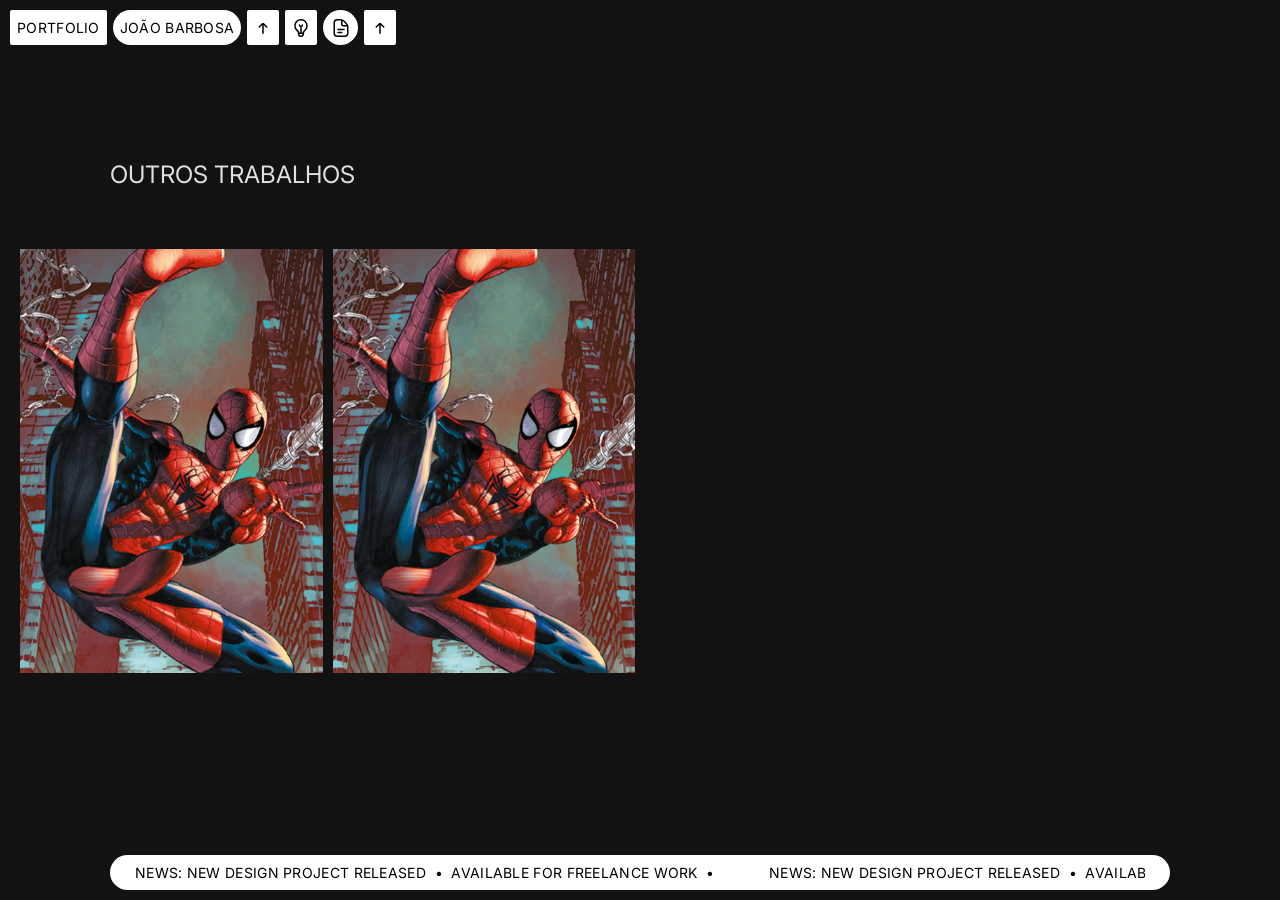
<file: other.html>
<!doctype html>
<html lang="en">
  <head>
    <meta charset="UTF-8" />
    <meta name="viewport" content="width=device-width, initial-scale=1.0" />
    <title>JP.PT</title>

    <link rel="preconnect" href="https://fonts.googleapis.com" />
    <link rel="preconnect" href="https://fonts.gstatic.com" crossorigin />
    <link
      href="https://fonts.googleapis.com/css2?family=Inter:wght@100..900&family=PT+Mono&display=swap"
      rel="stylesheet"
    />

    <link rel="icon" href="assets/icons/favicon.svg" type="image/svg+xml" />
    <link rel="stylesheet" href="styles.css" />
  </head>
  <body>
    <div class="header">
      <div class="menu">
        <div class="menu-group-links">
          <div class="menu-item" id="menu1">
            <a href="index.html">PORTFOLIO</a>
          </div>

          <div class="menu-item" id="menu-about-me">
            <a href="about.html" style="text-decoration: none; color: inherit"
              >JOÃO BARBOSA</a
            >
          </div>
        </div>

        <div class="menu-group-tools">
          <div
            class="menu-item hide-on-hover"
            id="lang-toggle"
            title="Translate PT/EN"
          >
            <img
              src="assets/icons/english.svg"
              class="nav-icon"
              alt="Translate"
            />
          </div>

          <div
            class="menu-item hide-on-hover"
            id="theme-toggle"
            title="Toggle Dark/Light Mode"
          >
            <img src="assets/icons/bulb.svg" class="nav-icon" alt="Theme" />
          </div>

          <div class="menu-item menu4 hide-on-hover" title="CV">
            <a
              href="assets/CV_PT.pdf"
              target="_blank"
              rel="noopener noreferrer"
            >
              <img src="assets/icons/document.svg" class="nav-icon" alt="CV" />
            </a>
          </div>

          <div
            class="menu-item hide-on-hover"
            id="btn-upward"
            title="Go to Top"
          >
            <img src="assets/icons/up_arrow.svg" class="nav-icon" alt="Up" />
          </div>
        </div>
      </div>
    </div>

    <div class="submenu" id="submenu1">
      <a href="oficinal.html" class="submenu-box">OFICINAL</a>
      <a href="ligatures_2026.html" class="submenu-box">LSS_2026</a>
      <a href="type.html" class="submenu-box">TYPE</a>
      <a href="project4.html" class="submenu-box">3D MODELING</a>
      <a href="project5.html" class="submenu-box">PHOTOS</a>
      <a href="project6.html" class="submenu-box">VIDEOS</a>
      <a href="project7.html" class="submenu-box">INFOGRAPHS</a>
      <a href="other.html" class="submenu-box">OTHER</a>
    </div>

    <main class="main-container" style="padding-top: 120px">
      <section class="about-section">
        <h2 data-en="Other Work" data-pt="Outros Trabalhos">Other Work</h2>
      </section>

      <div class="posters-grid">
        <div class="poster-item">
          <div class="poster-media">
            <img src="assets/posters/placeholder_poster.jpg" alt="Poster 1" />
          </div>
          <div class="poster-text">
            <p
              data-en="Experimental Typography Poster"
              data-pt="Cartaz de Tipografia Experimental"
            >
              Experimental Typography Poster
            </p>
          </div>
        </div>

        <div class="poster-item">
          <div class="poster-media">
            <img src="assets/posters/placeholder_poster.jpg" alt="Poster 2" />
          </div>
          <div class="poster-text">
            <p
              data-en="Motion Graphics Study"
              data-pt="Estudo de Motion Graphics"
            >
              Motion Graphics Study
            </p>
          </div>
        </div>
      </div>
    </main>

    <footer class="fixed-footer-marquee">
      <div class="marquee-track">
        <div class="marquee-content">
          <span
            >News: New Design Project Released &nbsp;•&nbsp; Available for
            freelance work &nbsp;•&nbsp;</span
          >
          <span
            >News: New Design Project Released &nbsp;•&nbsp; Available for
            freelance work &nbsp;•&nbsp;</span
          >
        </div>
      </div>
    </footer>

    <script src="script.js"></script>
  </body>
</html>
</file>
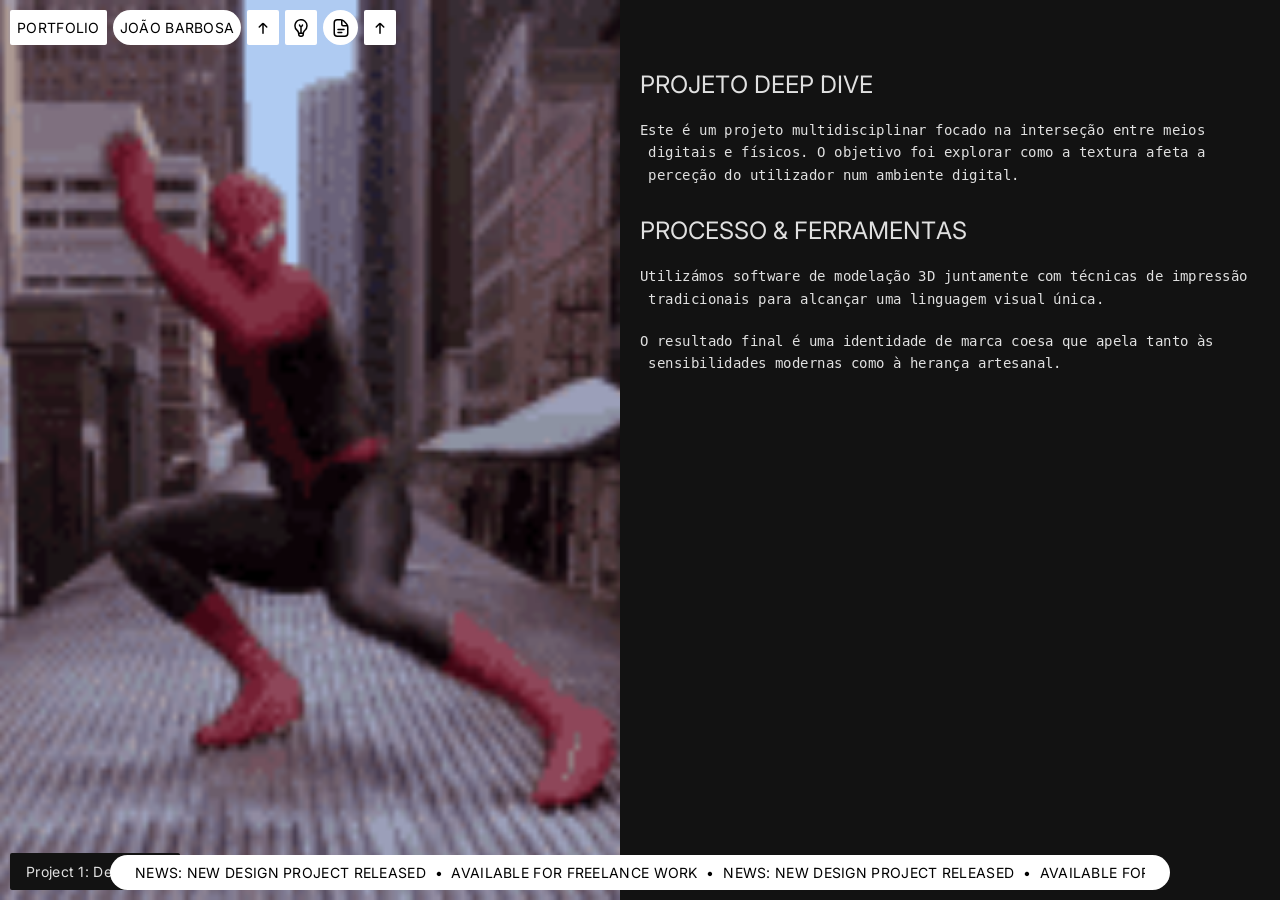
<file: project2.html>
<!doctype html>
<html lang="en">
  <head>
    <meta charset="UTF-8" />
    <meta name="viewport" content="width=device-width, initial-scale=1.0" />
    <title>JP.PT</title>

    <link rel="preconnect" href="https://fonts.googleapis.com" />
    <link rel="preconnect" href="https://fonts.gstatic.com" crossorigin />
    <link
      href="https://fonts.googleapis.com/css2?family=Inter:wght@100..900&family=PT+Mono&display=swap"
      rel="stylesheet"
    />

    <link rel="icon" href="assets/icons/favicon.svg" type="image/svg+xml" />
    <link rel="stylesheet" href="styles.css" />
  </head>
  <body>
    <div class="header">
      <div class="menu">
        <div class="menu-group-links">
          <div class="menu-item" id="menu1">
            <a href="index.html">PORTFOLIO</a>
          </div>

          <div class="menu-item" id="menu-about-me">
            <a href="about.html" style="text-decoration: none; color: inherit"
              >JOÃO BARBOSA</a
            >
          </div>
        </div>

        <div class="menu-group-tools">
          <div
            class="menu-item hide-on-hover"
            id="lang-toggle"
            title="Translate PT/EN"
          >
            <img
              src="assets/icons/english.svg"
              class="nav-icon"
              alt="Translate"
            />
          </div>

          <div
            class="menu-item hide-on-hover"
            id="theme-toggle"
            title="Toggle Dark/Light Mode"
          >
            <img src="assets/icons/bulb.svg" class="nav-icon" alt="Theme" />
          </div>

          <div class="menu-item menu4 hide-on-hover" title="CV">
            <a
              href="assets/CV_PT.pdf"
              target="_blank"
              rel="noopener noreferrer"
            >
              <img src="assets/icons/document.svg" class="nav-icon" alt="CV" />
            </a>
          </div>

          <div
            class="menu-item hide-on-hover"
            id="btn-upward"
            title="Go to Top"
          >
            <img src="assets/icons/up_arrow.svg" class="nav-icon" alt="Up" />
          </div>
        </div>
      </div>
    </div>

    <div class="submenu" id="submenu1">
      <a href="oficinal.html" class="submenu-box">OFICINAL</a>
      <a href="ligatures_2026.html" class="submenu-box">LSS_2026</a>
      <a href="type.html" class="submenu-box">TYPE</a>
      <a href="project4.html" class="submenu-box">3D MODELING</a>
      <a href="project5.html" class="submenu-box">PHOTOS</a>
      <a href="project6.html" class="submenu-box">VIDEOS</a>
      <a href="project7.html" class="submenu-box">INFOGRAPHS</a>
      <a href="other.html" class="submenu-box">OTHER</a>
    </div>

    <div class="split-container">
      <div class="gif-section">
        <div class="floating-caption caption-proj">Project 1: Deep Dive</div>
        <img
          src="assets/placeholder_gif.gif"
          alt="Animated GIF"
          class="fixed-gif"
        />
      </div>
      <div class="scroll-section">
        <div class="scroll-content">
          <h1 data-en="Deep Dive Project" data-pt="Projeto Deep Dive">
            Deep Dive Project
          </h1>

          <p
            data-en="This is a multidisciplinary project focusing on the intersection of digital and physical mediums. The goal was to explore how texture affects user perception in a digital environment."
            data-pt="Este é um projeto multidisciplinar focado na interseção entre meios digitais e físicos. O objetivo foi explorar como a textura afeta a perceção do utilizador num ambiente digital."
          >
            This is a multidisciplinary project focusing on the intersection of
            digital and physical mediums. The goal was to explore how texture
            affects user perception in a digital environment.
          </p>

          <h1 data-en="Process & Tools" data-pt="Processo & Ferramentas">
            Process & Tools
          </h1>

          <p
            data-en="We utilized 3D modeling software alongside traditional printing techniques to achieve a unique visual language."
            data-pt="Utilizámos software de modelação 3D juntamente com técnicas de impressão tradicionais para alcançar uma linguagem visual única."
          >
            We utilized 3D modeling software alongside traditional printing
            techniques to achieve a unique visual language.
          </p>

          <p
            data-en="The final result is a cohesive brand identity that speaks to both modern sensibilities and craft heritage."
            data-pt="O resultado final é uma identidade de marca coesa que apela tanto às sensibilidades modernas como à herança artesanal."
          >
            The final result is a cohesive brand identity that speaks to both
            modern sensibilities and craft heritage.
          </p>
        </div>
      </div>
    </div>

    <footer class="fixed-footer-marquee half-width-footer">
      <div class="marquee-track">
        <div class="marquee-content">
          <span
            >News: New Design Project Released &nbsp;•&nbsp; Available for
            freelance work &nbsp;•&nbsp; News: New Design Project Released
            &nbsp;•&nbsp; Available for freelance work &nbsp;•&nbsp;</span
          >
          <span
            >News: New Design Project Released &nbsp;•&nbsp; Available for
            freelance work &nbsp;•&nbsp; News: New Design Project Released
            &nbsp;•&nbsp; Available for freelance work &nbsp;•&nbsp;</span
          >
        </div>
      </div>
    </footer>

    <script src="script.js"></script>
  </body>
</html>
</file>
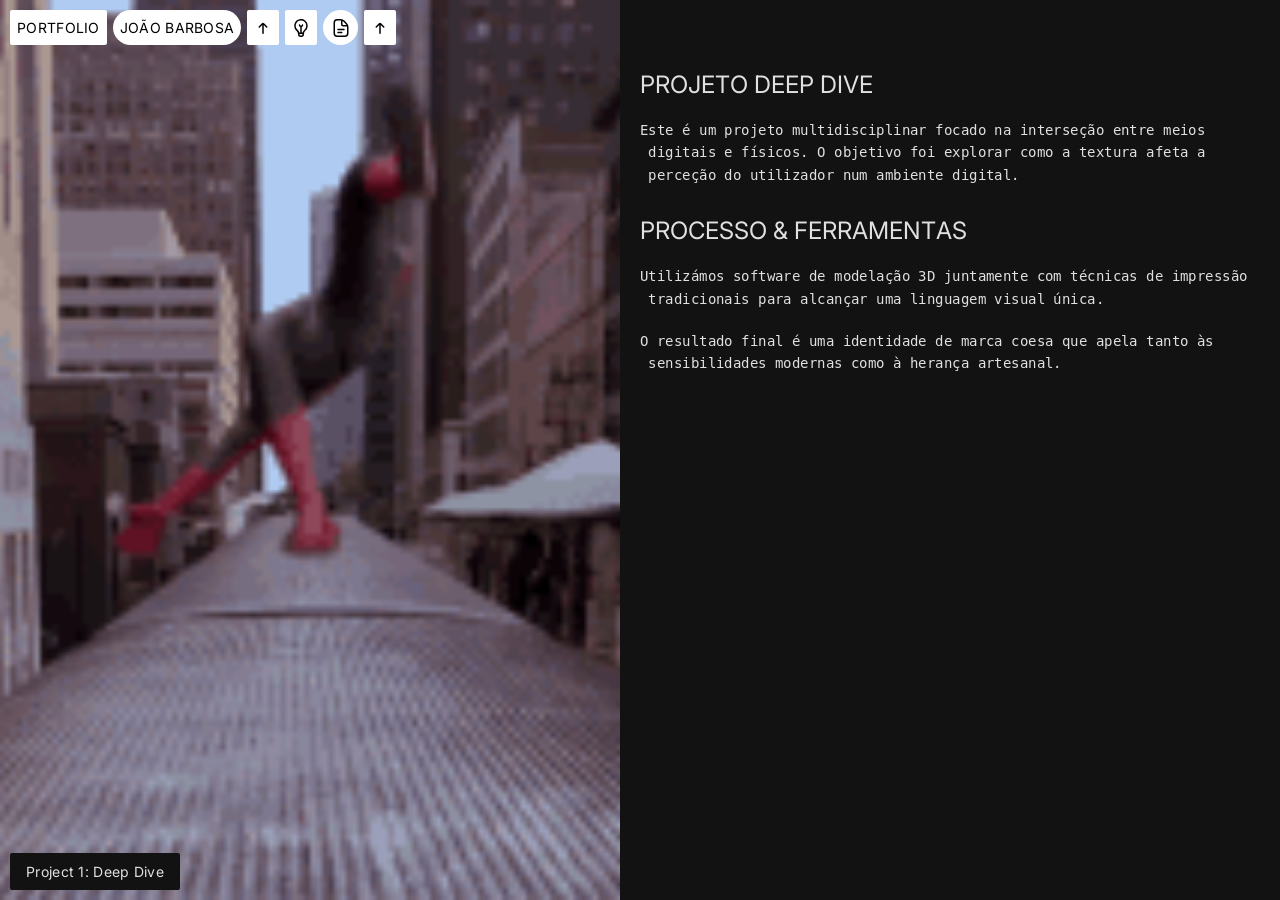
<file: project3.html>
<!doctype html>
<html lang="en">
  <head>
    <meta charset="UTF-8" />
    <meta name="viewport" content="width=device-width, initial-scale=1.0" />
    <title>JP.PT</title>

    <link rel="preconnect" href="https://fonts.googleapis.com" />
    <link rel="preconnect" href="https://fonts.gstatic.com" crossorigin />
    <link
      href="https://fonts.googleapis.com/css2?family=Inter:wght@100..900&family=PT+Mono&display=swap"
      rel="stylesheet"
    />

    <link rel="icon" href="assets/icons/favicon.svg" type="image/svg+xml" />
    <link rel="stylesheet" href="styles.css" />
  </head>
  <body>
    <div class="header">
      <div class="menu">
        <div class="menu-group-links">
          <div class="menu-item" id="menu1">
            <a href="index.html">PORTFOLIO</a>
          </div>

          <div class="menu-item" id="menu-about-me">
            <a href="about.html" style="text-decoration: none; color: inherit"
              >JOÃO BARBOSA</a
            >
          </div>
        </div>

        <div class="menu-group-tools">
          <div
            class="menu-item hide-on-hover"
            id="lang-toggle"
            title="Translate PT/EN"
          >
            <img
              src="assets/icons/english.svg"
              class="nav-icon"
              alt="Translate"
            />
          </div>

          <div
            class="menu-item hide-on-hover"
            id="theme-toggle"
            title="Toggle Dark/Light Mode"
          >
            <img src="assets/icons/bulb.svg" class="nav-icon" alt="Theme" />
          </div>

          <div class="menu-item menu4 hide-on-hover" title="CV">
            <a
              href="assets/CV_PT.pdf"
              target="_blank"
              rel="noopener noreferrer"
            >
              <img src="assets/icons/document.svg" class="nav-icon" alt="CV" />
            </a>
          </div>

          <div
            class="menu-item hide-on-hover"
            id="btn-upward"
            title="Go to Top"
          >
            <img src="assets/icons/up_arrow.svg" class="nav-icon" alt="Up" />
          </div>
        </div>
      </div>
    </div>

    <div class="submenu" id="submenu1">
      <a href="oficinal.html" class="submenu-box">OFICINAL</a>
      <a href="ligatures_2026.html" class="submenu-box">LSS_2026</a>
      <a href="type.html" class="submenu-box">TYPE</a>
      <a href="project4.html" class="submenu-box">3D MODELING</a>
      <a href="project5.html" class="submenu-box">PHOTOS</a>
      <a href="project6.html" class="submenu-box">VIDEOS</a>
      <a href="project7.html" class="submenu-box">INFOGRAPHS</a>
      <a href="other.html" class="submenu-box">OTHER</a>
    </div>

    <div class="split-container">
      <div class="gif-section">
        <div class="floating-caption caption-proj">Project 1: Deep Dive</div>
        <img
          src="assets/placeholder_gif.gif"
          alt="Animated GIF"
          class="fixed-gif"
        />
      </div>
      <div class="scroll-section">
        <div class="scroll-content">
          <h1 data-en="Deep Dive Project" data-pt="Projeto Deep Dive">
            Deep Dive Project
          </h1>

          <p
            data-en="This is a multidisciplinary project focusing on the intersection of digital and physical mediums. The goal was to explore how texture affects user perception in a digital environment."
            data-pt="Este é um projeto multidisciplinar focado na interseção entre meios digitais e físicos. O objetivo foi explorar como a textura afeta a perceção do utilizador num ambiente digital."
          >
            This is a multidisciplinary project focusing on the intersection of
            digital and physical mediums. The goal was to explore how texture
            affects user perception in a digital environment.
          </p>

          <h1 data-en="Process & Tools" data-pt="Processo & Ferramentas">
            Process & Tools
          </h1>

          <p
            data-en="We utilized 3D modeling software alongside traditional printing techniques to achieve a unique visual language."
            data-pt="Utilizámos software de modelação 3D juntamente com técnicas de impressão tradicionais para alcançar uma linguagem visual única."
          >
            We utilized 3D modeling software alongside traditional printing
            techniques to achieve a unique visual language.
          </p>

          <p
            data-en="The final result is a cohesive brand identity that speaks to both modern sensibilities and craft heritage."
            data-pt="O resultado final é uma identidade de marca coesa que apela tanto às sensibilidades modernas como à herança artesanal."
          >
            The final result is a cohesive brand identity that speaks to both
            modern sensibilities and craft heritage.
          </p>
        </div>
      </div>
    </div>

    <script src="script.js"></script>
  </body>
</html>
</file>
<file: styles.css>
/* =========================================
   1. FONT DEFINITIONS (LOWERCASE PATHS)
   ========================================= */

/* Greg */
@font-face {
  font-family: "Greg Variable";
  /* Ensure these match your actual lowercase files exactly */
  src:
    url("assets/fonts/greg.woff2") format("woff2"),
    url("assets/fonts/greg.ttf") format("truetype");
  font-weight: 400 800;
  font-style: normal;
}

/* Viariavel */
@font-face {
  font-family: "Viariavel Variable";
  src:
    url("assets/fonts/viariavel.woff2") format("woff2"),
    url("assets/fonts/viariavel.ttf") format("truetype");
  font-weight: 100 900;
  font-style: normal;
}

/* Recreation */
@font-face {
  font-family: "Recreation Variable";
  src:
    url("assets/fonts/recreation.woff2") format("woff2"),
    url("assets/fonts/recreation.ttf") format("truetype");
  font-weight: 100 900;
  font-style: normal;
}

/* =========================================
   2. FONT ASSIGNMENT CLASSES
   ========================================= */
.font-greg {
  font-family: "Greg Variable", sans-serif !important;
}

.font-viariavel {
  font-family: "Viariavel Variable", sans-serif !important;
}

.font-recreation {
  font-family: "Recreation Variable", sans-serif !important;
}

/* =========================================
   VARIAVEIS DE COR (Dark/Light Mode)
   ========================================= */
:root {
  --bg-color: #ffffff;
  --text-color: #000000;

  /* Menu / Nav */
  --menu-bg: #000000;
  --menu-text: #ffffff;
  --menu-hover-bg: #000000;
  --menu-hover-text: #ff00bf;

  /* Footer / Marquee */
  --footer-bg: #000000;
  --footer-text: #ffffff;

  /* Legenda do GIF (Caption) */
  --caption-bg: #ffd700;
  --caption-text: #000000;

  /* Outros */
  --badge-bg: #e0e0e0;
  --badge-text: #000;
  --overlay-text: #fff;
  --submenu-bg: #262626;
  --submenu-text: #fff;
  --submenu-hover-bg: #000000;
  --submenu-hover-text: #ff00bf;

  /* Espaçamento e Tamanho */
  --menu-padding: 5px 7px;
  --cv-badge-size: 35px;
  --menu-height: 35px;

  /* Cores das Tags (Index) */
  --color-tag-main: #4100f5;
  --color-tag-1: #00ff00;
  --color-tag-2: #64686a;

  --icon-filter: invert(1);
  --icon-hover-filter: invert(13%) sepia(94%) saturate(5372%) hue-rotate(313deg)
    brightness(92%) contrast(116%);
}

[data-theme="dark"] {
  --bg-color: #121212;
  --text-color: #e0e0e0;
  --menu-bg: #ffffff;
  --menu-text: #000000;
  --menu-hover-bg: #0000ff;
  --menu-hover-text: #ffffff;
  --footer-bg: #ffffff;
  --footer-text: #000000;
  --caption-bg: #ffd700;
  --caption-text: #000000;
  --badge-bg: #333333;
  --submenu-bg: #d0d0d0;
  --submenu-text: #121212;
  --icon-filter: invert(0);
}

/* =========================================
   PAGE-SPECIFIC COLOR OVERRIDES
   ========================================= */

/* --- OFICINAL PAGE --- */
.page-oficinal {
  --bg-color: #ff5e3a; /* The Orange */
  --text-color: #51ff00;
  --menu-bg: #ff5e3a; /* Menu becomes white to pop on orange */
  --menu-text: #51ff00;
  --footer-bg: #ff5e3a;
  --footer-text: #51ff00;
  --icon-filter: invert(0); /* Ensure icons are dark on white menu */
}

/* Dark Mode para Oficinal (Nota o espaço entre os seletores) */
[data-theme="dark"] .page-oficinal {
  --bg-color: #004d31;
  --text-color: #d4ff00;
  --menu-bg: #004d31;
  --menu-text: #d4ff00;
  --footer-bg: #004d31;
  --icon-filter: invert(0);
}

/* --- TYPE PAGE --- */
.page-type {
  --bg-color: #ff5e3a; /* The Orange */
  --text-color: #51ff00;
  --menu-bg: #ff5e3a; /* Menu becomes white to pop on orange */
  --menu-text: #51ff00;
  --footer-bg: #ff5e3a;
  --footer-text: #51ff00;
  --icon-filter: invert(0); /* Ensure icons are dark on white menu */
}

/* Dark Mode para Type */
[data-theme="dark"] .page-type {
  --bg-color: #004d31;
  --text-color: #d4ff00;
  --menu-bg: #004d31;
  --menu-text: #d4ff00;
  --footer-bg: #004d31;
  --icon-filter: invert(0);
}

.page-ligatures {
  --bg-color: #ff5e3a; /* The Orange */
  --text-color: #51ff00;
  --menu-bg: #ff5e3a; /* Menu becomes white to pop on orange */
  --menu-text: #51ff00;
  --footer-bg: #ff5e3a;
  --footer-text: #51ff00;
  --icon-filter: invert(0); /* Ensure icons are dark on white menu */
}

[data-theme="dark"] .page-ligatures {
  --bg-color: #004d31;
  --text-color: #d4ff00;
  --menu-bg: #004d31;
  --menu-text: #d4ff00;
  --footer-bg: #004d31;
  --icon-filter: invert(0);
}

/* =========================================
   1. BASE STYLES
   ========================================= */
body {
  margin: 0;
  font-family: "Inter", sans-serif;
  font-optical-sizing: auto;
  font-style: normal;

  background: var(--bg-color);
  color: var(--text-color);
  overflow-x: hidden;
}

/* Force ONLY paragraphs to use PT Mono */
p {
  font-family: "PT Mono", monospace;
  font-weight: 400;
  font-style: normal;
  white-space: normal; /* Ensure text wraps to the next line */
  text-align: left; /* No justification */
  word-break: normal; /* Prevent mid-word breaks */
}

.news-section,
.about-section,
.gif-section,
.scroll-section,
.spacer-section {
  background: var(--bg-color);
}

.about-section h2,
.about-section p {
  color: var(--text-color);
}

/* =========================================
   2. HEADER & MENU
   ========================================= */
.header {
  position: fixed;
  top: 10px;
  left: 10px;
  display: flex;
  justify-content: flex-start;
  gap: 6px;
  background: none;
  z-index: 1000;
  flex-wrap: wrap;
  width: auto;
}

.menu {
  display: flex;
  flex-wrap: wrap;
  gap: 6px;
}

.menu-item {
  background: var(--menu-bg);
  color: var(--menu-text);
  padding: var(--menu-padding);
  text-align: center;
  cursor: pointer;
  display: inline-flex;
  justify-content: center;
  align-items: center;
  border-radius: 2px;
  transition:
    background 0.2s,
    color 0.2s,
    transform 0.2s;
  font-size: 14px;
  letter-spacing: 0.3px;
  border: none;
  height: var(--menu-height);
  box-sizing: border-box;
}

#menu-about-me {
  border-radius: 50px;
}

.menu-item:hover {
  background: var(--menu-hover-bg);
  color: var(--menu-hover-text);
  transform: translateY(-1px);
}

.menu-item a {
  color: inherit;
  text-decoration: none;
  display: flex;
  align-items: center;
}

.menu-group-links,
.menu-group-tools {
  display: flex;
  gap: 6px;
  flex-wrap: wrap;
}

.nav-icon {
  width: 18px;
  height: 18px;
  filter: var(--icon-filter);
  transition: transform 0.2s;
}

.hide-on-hover {
  transition: opacity 0.3s;
}

.menu-item.menu4 {
  padding: 0;
  width: var(--cv-badge-size);
  height: var(--cv-badge-size);
  border-radius: 50%;
  display: flex;
  justify-content: center;
  align-items: center;
}
.menu-item.menu4 a {
  width: 100%;
  height: 100%;
  justify-content: center;
}

/* =========================================
   3. SUBMENU (Fixo Desktop)
   ========================================= */
.submenu {
  position: fixed;
  top: 60px;
  left: 10px;
  display: flex;
  flex-direction: row;
  flex-wrap: wrap;
  gap: 4px;
  z-index: 999;
  pointer-events: none;
  max-width: 90vw;
}

.submenu-box {
  background: var(--submenu-bg);
  color: var(--submenu-text);
  padding-left: 7px;
  padding-right: 7px;
  height: var(--menu-height);
  display: inline-flex;
  align-items: center;
  border-radius: 2px;
  text-decoration: none;
  cursor: pointer;

  /* Estado Inicial: Invisível e não clicável */
  opacity: 0;
  pointer-events: none;

  /* Transições suaves */
  transition:
    opacity 0.1s,
    background 0.2s,
    color 0.2s;
  font-size: 14px;
  white-space: nowrap;
}

.submenu-box:hover {
  background: var(--submenu-hover-bg);
  color: var(--submenu-hover-text);
}

/* =========================================
   4. INDEX & NEWS SECTION (Fixed Desktop)
   ========================================= */
.main-container {
  width: 100%;
}

.fullscreen-section {
  width: 100%;
  height: 100vh;
  min-height: 100vh;
  display: flex;
  justify-content: center;
  align-items: center;
  font-size: 2rem;
  color: white;
  position: relative;
  z-index: 20; /* ADDED: Higher than footer (30) to scroll on top */
  background-color: inherit;
  overflow: hidden;
}

.fullscreen-section img,
.fullscreen-section video {
  position: absolute;
  top: 0;
  left: 0;
  width: 100%;
  height: 100%;
  object-fit: cover;
  z-index: 1;
}

.banner-main {
  background: #ff5e3a;
}
.banner-1 {
  background: #00bfff;
}
.banner-2 {
  background: #3cb371;
}

.overlay h3 {
  margin: 0;
  font-size: 1.5rem;
  text-transform: uppercase;
}

.overlay p {
  margin: 5px 0 0;
  font-size: 1rem;
}

.grid-item .overlay p:nth-child(4) {
  display: inline-block;
  padding: 4px 12px;
  border-radius: 50px;
  font-size: 0.85rem;
  font-weight: 500;
  background-color: var(--menu-hover-bg);
  color: var(--menu-hover-text);
  margin-top: 8px;
  line-height: 1.4;
}

/* =========================================
   6. CAROUSEL SECTION - FULL ALIGNMENT FIX
   ========================================= */

.carousel-section {
  position: absolute;
  top: 0;
  left: 0;
  width: 100%;
  height: 100%;
  z-index: 2;
  background: transparent !important;
  pointer-events: none;
  display: flex;
  align-items: center; /* Centraliza verticalmente o anel 3D */
  justify-content: center;
}

/* Ajuste de posição dos botões de navegação do carrossel */
.carousel-nav-sidebar {
  position: absolute;
  /* Aumentado para 60px para limpar totalmente o topo do marquee (45px) */
  bottom: 50px !important;
  left: 50%;
  transform: translateX(-50%);
  display: flex;
  gap: 10px;
  z-index: 1100;
  pointer-events: auto;
}

/* Garante que os botões e itens continuam clicáveis */
.filter-btn,
.carousel-item,
.carousel-nav-sidebar {
  pointer-events: auto !important;
}

/* WRAPPER: Occupies the full section and centers the track */
.carousel-interaction-wrapper {
  position: absolute;
  /* Alterar de 0 para -10% ou -50px para "puxar" o carrossel para cima */
  top: 0px;
  left: 0;
  width: 100%;
  height: 100%;
  display: flex;
  justify-content: center;
  align-items: center;
  perspective: 1200px;
  pointer-events: none;
}

/* TRACK: This is the invisible 'dot' in the center that items rotate around */
.carousel-track {
  position: relative;
  width: 0;
  height: 0;
  transform-style: preserve-3d;
  will-change: transform;
}

/* CAROUSEL ITEM: Rigid container to prevent GIF from jumping */
.carousel-item {
  position: absolute;
  width: 180px;
  height: 101px; /* 16:9 Aspect Ratio */
  left: -90px; /* Offset by half width to center on track origin */
  top: -50px; /* Offset by half height to center on track origin */

  cursor: pointer;
  transform-style: flat;
  pointer-events: auto;
  will-change: transform;
  text-decoration: none;
}

/* Images: Locked inside the item container */
.carousel-item img {
  position: absolute;
  top: 0;
  left: 0;
  width: 100%;
  height: 100%;
  object-fit: cover;
  display: block;
  transition: opacity 0.3s ease;
  pointer-events: none;
}

.carousel-item .c-static {
  opacity: 1;
  z-index: 1;
}
.carousel-item .c-gif {
  opacity: 0;
  z-index: 2;
}

.carousel-item:hover .c-static {
  opacity: 0;
}
.carousel-item:hover .c-gif {
  opacity: 1;
}

@media (max-width: 900px) {
  .carousel-item {
    width: 120px;
  }
  .carousel-section {
    perspective: 800px;
  }
}

/* Container for the filter buttons */
/* No teu styles.css */
.carousel-filter-bar {
  position: absolute;
  top: auto; /* Remove a posição do topo */
  bottom: 85px; /* Coloca-os logo acima do marquee (footer) */
  left: 50%;
  transform: translateX(-50%);
  display: flex;
  gap: 6px;
  z-index: 1100;
  flex-wrap: wrap;
  justify-content: center;
  width: 90%;
}

/* Base style for the item transition */
.carousel-item {
  /* ... keep existing styles ... */
  transition: opacity 0.5s ease; /* Animate the transparency change */
}

/* When an item is NOT in the selected category */
.carousel-item.is-dimmed {
  opacity: 0.2 !important; /* High transparency (dimmed) */
  pointer-events: none; /* Optional: Disable clicks on dimmed items */
}

/* Active state for the filter buttons */
.filter-btn.active {
  background: var(--menu-hover-bg);
  color: var(--menu-hover-text);
}

/* Mobile adjustment */
@media (max-width: 900px) {
  .carousel-filter-bar {
    top: 80px; /* Lower on mobile to avoid overlap with header */
  }
}

/* =========================================
   5. PROJECT 1 SPLIT LAYOUT
   ========================================= */
.split-container {
  display: flex;
  height: 100vh;
  width: 100%;
  overflow: hidden;
}

.gif-section {
  flex: 1;
  position: relative; /* Necessário para o z-index funcionar */
  overflow: hidden;

  z-index: 40; /* CAMADA DE TOPO (40 > 30) - Tapa o rodapé */

  background: var(--bg-color); /* Garante que o fundo não é transparente */
}

.fixed-gif,
.fixed-video {
  position: sticky;
  top: 0;
  width: 100%;
  height: 100vh;
  object-fit: cover;
  display: block;
}

.scroll-section {
  flex: 1;
  overflow-y: auto;
  padding: 20px;
  z-index: 11;
  background: var(--bg-color);
  box-sizing: border-box;
}

.scroll-content {
  padding-top: 50px;
  padding-bottom: 100px;
}

.scroll-content h1 {
  font-size: 1.5rem;
  margin: 30px 0 20px 0;
  font-weight: normal;
  color: var(--text-color);
  text-transform: uppercase;
}
.scroll-content h1:first-of-type {
  margin-top: 0;
}

.scroll-content .h1-large {
  font-size: 36px;
  font-weight: 200;
  margin: 0;
}

.scroll-content p {
  font-size: 14px;
  line-height: 1.6;
  margin: 0 0 20px 0;
  color: var(--text-color);
}

/* =========================================
   6. EXTRA ELEMENTS & ABOUT
   ========================================= */
.floating-caption {
  position: absolute;
  bottom: 10px;
  left: 10px;
  padding: 10px 16px;
  border-radius: 2px;
  font-size: 14px;
  font-weight: normal;
  letter-spacing: 0.3px;
  z-index: 990;
  pointer-events: none;
}

.caption-main {
  background: var(--color-tag-main);
  color: #fff;
}
.caption-1 {
  background: var(--color-tag-1);
  color: #fff; /* <--- MUDADO: De #000 para #fff */
}
.caption-2 {
  background: var(--color-tag-2);
  color: #fff;
}

.caption-proj {
  background-color: var(--bg-color) !important; /* Forces it to match body bg */
  color: var(--text-color) !important;
}

.spacer-section {
  width: 100%;
  height: 30vh;
  position: relative;
  z-index: 5;
}

.about-header-styled {
  font-family: "Inter", sans-serif;
  font-optical-sizing: auto;
  font-style: normal;
  font-size: 36px;
  margin: 0 0 10px 0;
  display: flex;
  align-items: center;
  flex-wrap: wrap;
  gap: 12px;
  font-weight: normal;
  color: var(--text-color);
}

.about-name {
  font-weight: bold;
}

.about-badge {
  background-color: var(--badge-bg);
  color: var(--badge-text);
  width: 30px;
  height: 30px;
  border-radius: 50%;
  display: inline-flex;
  justify-content: center;
  align-items: center;
  font-size: 0.5em;
  font-weight: bold;
  vertical-align: middle;
  line-height: 1;
  padding: 0;
}

.about-location {
  font-weight: 300;
  font-size: 0.8em;
}

.about-section {
  width: 100%;
  background: var(--bg-color);
  /* Alinhamento: 110px à esquerda e à direita para bater com o marquee no desktop */
  padding: 40px 110px;
  box-sizing: border-box;
  display: flex;
  flex-direction: column;
  justify-content: center;
  align-items: flex-start;
  position: relative;
  z-index: 5;
}

.about-section h2 {
  font-size: 1.5rem;
  margin: 0 0 20px 0;
  font-weight: normal;
  color: var(--text-color);
  text-transform: uppercase;
}

.about-section p {
  max-width: 600px;
  font-size: 14px;
  line-height: 1.6;
  margin: 0;
  color: var(--text-color);
}

@media (max-width: 900px) {
  .about-section {
    /* No mobile, o marquee usa 10px, logo estas secções também devem usar */
    padding-left: 25px !important;
    padding-right: 25px !important;
  }
}

/* =========================================
   FOOTER: DINÂMICO (MOBILE VS DESKTOP)
   ========================================= */
.fixed-footer-marquee {
  position: fixed;
  bottom: 10px;

  /* MOBILE DEFAULT: Margens coladas ao nav (10px) */
  left: 10px;
  right: 10px;

  height: var(--menu-height);
  background-color: var(--footer-bg);
  color: var(--footer-text);
  border-radius: 50px;
  display: flex;
  align-items: center;
  overflow: hidden;
  padding: 0 25px;
  z-index: 1000;
  text-transform: uppercase;
}

/* DESKTOP: Encolhe para alinhar após o botão 'Portfolio' */
@media (min-width: 901px) {
  .fixed-footer-marquee {
    /* 10px (margem base) 
           + ~85px (largura estimada do botão Portfolio) 
           + 6px (gap) 
           = ~101px. 
           Ajusta o valor abaixo (110px) para bater visualmente com o teu design.
        */
    left: 110px;
    right: 110px;
  }
}

/* MANTÉM O RESTO IGUAL */
.marquee-track {
  display: flex;
  width: 100%;
  overflow: hidden;
}

.marquee-content {
  display: flex;
  animation: marquee-scroll 30s linear infinite;
  will-change: transform;
}

.marquee-content span {
  font-family: "Inter", sans-serif;
  font-size: 14px; /* MUDADO: de 13px para 14px */
  letter-spacing: 0.3px; /* Igual ao Nav */
  padding-right: 50px;
  white-space: nowrap;
}

@keyframes marquee-scroll {
  0% {
    transform: translateX(0);
  }
  100% {
    transform: translateX(-50%);
  }
}

.type-tester-wrapper {
  width: 100%;
  margin: 30px 0 30px 0;
}

.tester-controls {
  display: flex;
  flex-flow: row wrap;
  align-items: flex-end;
  gap: 20px;
  margin-bottom: 15px;
  font-size: 11px;
  font-family: "Inter", sans-serif;
  text-transform: uppercase;
  letter-spacing: 0.5px;
}

.control-group {
  display: flex;
  flex-direction: column;
  gap: 5px;
  flex: 0 0 auto;
}

/* Range Slider Styling */
input[type="range"] {
  -webkit-appearance: none;
  width: 100px;
  height: 2px;
  background: var(--text-color);
  outline: none;
  margin: 0;
  padding: 0;
}

input[type="range"]::-webkit-slider-thumb {
  -webkit-appearance: none;
  width: 12px;
  height: 12px;
  background: var(--bg-color);
  border: 1px solid var(--text-color);
  border-radius: 50%;
  cursor: pointer;
}

/* --- NEW BUTTON STYLES --- */
.buttons-container {
  display: flex;
  gap: 15px;
  margin-left: auto; /* Pushes buttons to the right */
  height: 38px;
  align-items: flex-end;
  padding-bottom: 5px;
}

.tester-btn {
  background: none;
  border: none;
  font-family: "Inter", sans-serif;
  font-size: 14px;
  text-transform: uppercase;
  letter-spacing: 0.5px;
  color: var(--text-color);
  cursor: pointer;
  padding: 0;
  transition: color 0.2s;
}

.tester-btn:hover {
  opacity: 0.7;
}

/* ACTIVE STATE: Yellow Text */
.tester-btn.active {
  color: #ffd700; /* Yellow from your gif caption */
}

/* MAIN INPUT */
.tester-input {
  width: 100%;
  border: none;
  background: transparent;
  outline: none;
  color: var(--text-color);
  font-size: 50px;
  height: 70px;
  text-align: right;
  font-family: inherit;
  overflow-x: auto;
  white-space: nowrap;
  /* Ensure smooth transition for manual slider dragging */
  transition: font-variation-settings 0.1s linear;
}

.tester-input::-webkit-scrollbar {
  display: none;
}

/* =========================================
   PROJECT MEDIA CONTAINERS
   ========================================= */

/* Base wrapper for vertical spacing */
/* "Half of the padding on top and bottom" (Parent has 20px, so we use 10px) */
.media-block {
  width: 100%;
  margin: 10px 0;
  display: block;
  box-sizing: border-box;
}

/* --- TYPE 1: Single Full-Width Image --- */
.media-single img,
.media-single video {
  width: 100%;
  height: auto; /* Maintains original aspect ratio */
  display: block; /* Removes accidental whitespace below images */
  object-fit: cover;
}

/* --- TYPE 2: Double Image Row --- */
.media-row {
  display: flex;
  flex-direction: row;
  align-items: flex-start; /* CRITICAL: Aligns both images to the TOP */
  justify-content: space-between; /* Spreads them out */
  gap: 10px; /* Space between the two images */
  width: 100%;
}

/* Garante que as colunas também cortam o excesso de zoom */
.media-col {
  overflow: hidden !important;
  display: flex;
}

/* Força as imagens dentro das colunas a aceitarem a transformação */
.media-col img,
.media-col video {
  will-change: transform;
  transform: scale(1.1);
  transition: transform 0.1s ease-out;
}

.media-spacer-top {
  margin-top: 60px; /* Adjust this value for desired space */
}

/* =========================================
   TEXT SHAKE EFFECT
   ========================================= */
.char-wrapper {
  display: inline-block;
  white-space: pre; /* Preserves space width */
  transform-origin: center center;
  will-change: transform;
  /* Prevent layout shift */
  vertical-align: baseline;
}

/* Ensure spaces between words don't break layout flow */
.char-space {
  display: inline;
  white-space: pre;
}

.char-word {
  display: inline-block; /* Keeps the word as a single unit */
  white-space: nowrap; /* Prevents letters within the word from splitting */
}

/* --- POSTERS GRID (4 COLUMNS) --- */
.posters-grid {
  display: grid;
  grid-template-columns: repeat(4, 1fr); /* 4 Vertical Lines/Columns */
  gap: 10px;
  padding: 0 20px 100px 20px;
  width: 100%;
  box-sizing: border-box;
}

/* Poster Container: 50x70 Ratio */
.poster-item {
  position: relative;
  width: 100%;
  aspect-ratio: 50 / 70;
  background: var(--bg-color);
  overflow: hidden;
  cursor: crosshair;
}

/* Layers: Media and Text */
.poster-media,
.poster-text {
  position: absolute;
  top: 0;
  left: 0;
  width: 100%;
  height: 100%;
  transition: opacity 0.3s ease-in-out;
}

/* Initially Show Image */
.poster-media {
  opacity: 1;
  z-index: 2;
}
.poster-media img {
  width: 100%;
  height: 100%;
  object-fit: cover;
}

/* Initially Hide Text */
.poster-text {
  opacity: 0;
  z-index: 1;
  display: flex;
  justify-content: center;
  align-items: center;
  text-align: center;
  padding: 20px;
  box-sizing: border-box;
}

/* HOVER EFFECT: Swap visibility */
.poster-item:hover .poster-media {
  opacity: 0;
}
.poster-item:hover .poster-text {
  opacity: 1;
}

/* =========================================
   EDITORIAL SECTION - FIX ESPAÇO & TAMANHO
   ========================================= */
/* 1. Contentor Principal de 100vh */
.home-interactive-wrapper {
  position: relative;
  height: 100vh;
  width: 100%;
  overflow: hidden; /* Impede scroll interno */
  background: var(--bg-color);
}

/* 2. Editorial Text: Começa após o Nav e fica por baixo */
.editorial-section {
  position: absolute;
  top: 0;
  left: 0;
  width: 100%;
  height: 100%;
  /* Padding superior aumentado para o texto começar após o menu (header ~60px) */
  padding-top: 50px !important;
  padding-left: 8px !important; /* Alinhado com o marquee desktop */
  padding-right: 8px !important;
  z-index: 1; /* Camada inferior */
  background: transparent !important;
  pointer-events: none; /* Permite clicar através do texto se necessário */
}

.editorial-text {
  font-family: "Inter", sans-serif;
  /* Tamanho a 75% do anterior */
  font-size: clamp(1.5rem, 4.2vw, 3.8rem);
  line-height: 1.05;
  letter-spacing: -0.02em;
  font-weight: 400;
  color: var(--text-color);
  /* REMOVE A MARGEM DO TOPO DO TEXTO */
  margin-top: 0 !important;
  margin-bottom: 0;
  text-align: left !important;
}

.editorial-text .filter-btn {
  background: var(--menu-bg);
  color: var(--menu-text);

  /* Mantém o tamanho do texto editorial */
  font-size: 0.95em;
  text-transform: uppercase;

  /* Alinhamento preciso para não quebrar a linha */
  display: inline-block;
  vertical-align: baseline;
  position: relative;
  top: -2px; /* Ajuste fino de 2px para centrar visualmente na linha */

  padding: 0px 8px; /* Padding lateral fixo para o look 'cube' */
  margin: 0 2px;

  border-radius: 2px; /* Pixel-perfect com o nav */
  cursor: pointer;
  pointer-events: auto;
  transition: all 0.2s ease;
}

/* Ajuste específico para o botão TODOS circular */
.editorial-text .filter-btn[data-filter="all"] {
  border-radius: 100px;
  padding: 0px 12px;
}

/* Interação */
.editorial-text .filter-btn:hover,
.editorial-text .filter-btn.active {
  background: var(--menu-hover-bg);
  color: var(--menu-hover-text);
  transform: translateY(-1px); /* Ajuste subtil para não saltar muito */
}

/* Ajuste específico para Mobile para garantir que não há override */
@media (max-width: 900px) {
  .editorial-text {
    /* Ajuste fino do tamanho no telemóvel */
    font-size: 2.2rem;
    line-height: 1.1;
  }
}

/* Responsive: 2 columns on mobile */
@media (max-width: 900px) {
  .posters-grid {
    grid-template-columns: repeat(2, 1fr);
  }
}

/* =========================================
   7. MOBILE RESPONSIVE TWEAKS
   ========================================= */
@media (max-width: 900px) {
  /* ... (Existing mobile styles) ... */

  .header {
    right: 10px;
    left: auto;
    top: 10px;
    width: auto;
    flex-direction: column;
    align-items: flex-end;
  }

  .menu,
  .menu-group-links {
    flex-direction: column;
    align-items: flex-end;
  }

  .menu-group-tools {
    position: fixed;
    bottom: 50px; /* Spacing from bottom */
    right: 10px; /* Spacing from right */
    left: auto; /* Do not stretch */
    width: auto; /* Fit content */
    background: transparent; /* TRANSPARENT CONTAINER */
    color: var(--menu-text);
    padding: 0;
    display: flex;
    justify-content: flex-end; /* Align to the right */
    align-items: center;
    z-index: 1100;
    gap: 6px; /* Match header gap */
    border: none;
    pointer-events: none; /* Let clicks pass through empty space */
  }

  /* Restore the BOX look for the individual buttons inside the transparent container */
  .menu-group-tools .menu-item {
    background: var(--menu-bg); /* Solid Box Background */
    color: var(--menu-text);
    padding: var(--menu-padding);
    pointer-events: auto; /* Re-enable clicks on the buttons */
    height: var(--menu-height);
    width: auto; /* Fit to content/icon */
    box-shadow: none; /* Add shadow if desired, but desktop is flat */
  }

  /* Ensure the circle button stays circular */
  .menu-group-tools .menu-item.menu4 {
    width: var(--cv-badge-size);
    padding: 0;
  }

  /* --- SUBMENU (DROPDOWN STYLE) --- */
  .submenu {
    display: flex;
    flex-direction: column;
    align-items: flex-end; /* Align right */
    position: fixed;
    left: auto;
    right: 10px;
    /* Top is calculated in JS */
    max-width: 60vw;
    background: transparent;
    gap: 5px;
  }

  .submenu-box {
    width: auto; /* Fit content */
    justify-content: flex-end; /* Align text right inside box */
    text-align: right;
  }

  /* --- SPLIT CONTAINER: MUDAR PARA VERTICAL --- */
  .split-container {
    flex-direction: column;
    height: auto;
    overflow: visible;
  }

  .gif-section {
    height: 80vh; /* Ocupa 80% da altura do ecrã */
    width: 100%;
  }

  .fixed-gif {
    position: relative; /* Deixa de ser sticky (fixo) e passa a rolar */
    height: 100%;
    width: 100%;
    top: auto;
  }

  .scroll-section {
    width: 100%;
    overflow-y: visible;
    padding-top: 20px;

    overflow-x: hidden; /* Garante que nada sai para os lados */
    box-sizing: border-box; /* Reforço */
  }

  .caption-main {
    bottom: 50px !important;
  }

  .slider-group {
    display: none !important;
  }

  .buttons-container {
    margin-left: 0;
    width: 100%;
    justify-content: flex-end;
  }
}

/* 1. Removemos o .carousel-item daqui */
.fullscreen-section,
.media-block,
.media-col,
.poster-media {
  overflow: hidden !important;
  position: relative;
}

/* 2. Removemos o .carousel-item img daqui */
.fullscreen-section img,
.fullscreen-section video,
.media-block img,
.media-block video,
.poster-media img {
  display: block;
  width: 100%;
  height: 100%;
  object-fit: cover;
  will-change: transform;
  transform: scale(1.1);
  transition: transform 0.1s ease-out;
}

/* 3. Manter a tua estrutura de ROW intacta */
.media-row {
  display: flex !important;
  flex-direction: row !important;
  align-items: flex-start;
  gap: 10px;
}

/* Impede saltos visuais e prepara a GPU */
html.lenis,
html.lenis body {
  height: auto;
}

.lenis.lenis-smooth {
  scroll-behavior: auto !important;
}

.lenis.lenis-smooth [data-lenis-prevent] {
  overscroll-behavior: contain;
}

/* Otimização de renderização para as imagens que fazem zoom */
.fullscreen-section img,
.media-block img,
.poster-media img {
  backface-visibility: hidden; /* Evita trepidação de pixéis */
  -webkit-font-smoothing: subpixel-antialiased;
}

/* Remove o scroll "aos saltos" nativo para o Lenis assumir o controlo */
@media (min-width: 901px) {
  .scroll-section {
    scrollbar-width: none; /* Esconde a scrollbar no Firefox */
    -ms-overflow-style: none; /* Esconde no IE/Edge */
  }
  .scroll-section::-webkit-scrollbar {
    display: none; /* Esconde no Chrome/Safari */
  }
}

/* Garante que o conteúdo não vibra durante o scroll suave */
.scroll-content {
  will-change: transform;
}
</file>
